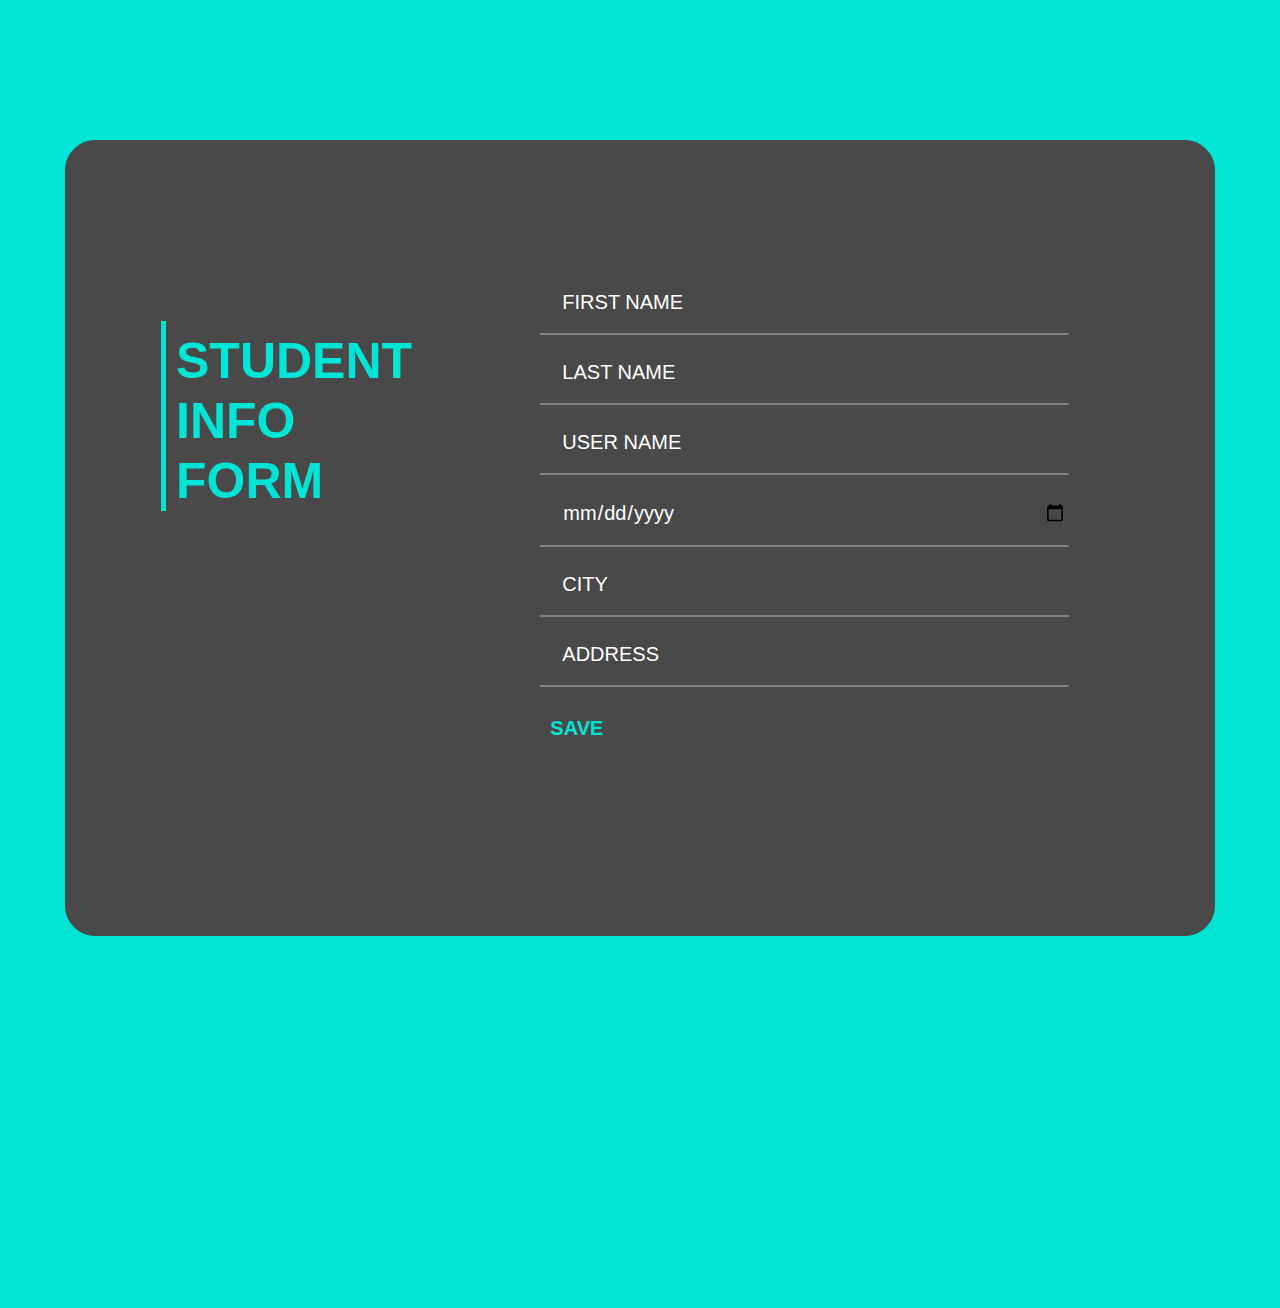
<file: index.html>
<!DOCTYPE html>
<html>
  <head>
    <title>student calculate</title>
    <link rel="icon" href="/search.png">
    
    <meta name="msapplication-TileImage" content="/download.png" />
 
    <!-- Bootstrap addition -->
    <link
      rel="stylesheet"
      href="https://cdn.jsdelivr.net/npm/bootstrap@4.0.0/dist/css/bootstrap.min.css"
      integrity="sha384-Gn5384xqQ1aoWXA+058RXPxPg6fy4IWvTNh0E263XmFcJlSAwiGgFAW/dAiS6JXm"
      crossorigin="anonymous"
    />
    <script
      src="https://code.jquery.com/jquery-3.2.1.slim.min.js"
      integrity="sha384-KJ3o2DKtIkvYIK3UENzmM7KCkRr/rE9/Qpg6aAZGJwFDMVNA/GpGFF93hXpG5KkN"
      crossorigin="anonymous"
    ></script>
    <script
      src="https://cdn.jsdelivr.net/npm/popper.js@1.12.9/dist/umd/popper.min.js"
      integrity="sha384-ApNbgh9B+Y1QKtv3Rn7W3mgPxhU9K/ScQsAP7hUibX39j7fakFPskvXusvfa0b4Q"
      crossorigin="anonymous"
    ></script>
    <script
      src="https://cdn.jsdelivr.net/npm/bootstrap@4.0.0/dist/js/bootstrap.min.js"
      integrity="sha384-JZR6Spejh4U02d8jOt6vLEHfe/JQGiRRSQQxSfFWpi1MquVdAyjUar5+76PVCmYl"
      crossorigin="anonymous"
    ></script>

    <!-- jquery link -->
    <script src="https://ajax.googleapis.com/ajax/libs/jquery/3.6.0/jquery.min.js"></script>

    <!-- link for font -->
    <link
      href="https://fonts.googleapis.com/css?family=Righteous&display=swap"
      rel="stylesheet"
    />
    <link rel="stylesheet" href="style.css" />

    <!-- High Chart Scripts -->

    <script src="https://code.highcharts.com/highcharts.js"></script>
<script src="https://code.highcharts.com/modules/data.js"></script>
<script src="https://code.highcharts.com/modules/drilldown.js"></script>
<script src="https://code.highcharts.com/modules/exporting.js"></script>
<script src="https://code.highcharts.com/modules/export-data.js"></script>
<script src="https://code.highcharts.com/modules/accessibility.js"></script>




    <style>
      /* Search Tab start */ 
    
    </style>
  </head>
  <body>
    <script>
      //        $('#form-2').click(function(){
      //     $('html, body').animate({scrollTop:1000},'50');
      // });
      $(document).ready(function(){
          $("#form-2").hide();
          $("#search-icon").hide();
          $("#edit").hide();
          $("#new-std").hide();


      });

      // $(document).ready(function(){
          
      // });

      // $(document).ready(function(){
      //     $("#edit").hide();
      // });

      // $(document).ready(function(){
      //     $("#table-2").hide();
      // });
    </script>
    <!-- main html -->

    <div class="container" id="form-1">
      <div class="row" id="row-1">
        <div class="col-6 col-md-4 text-left">
          <h1>STUDENT INFO FORM</h1>
        </div>
        <div class="col-12 col-sm-6 col-md-8">
          <!-- <h1>THis is text 2</h1> -->
          <div class="screen-body-item">
            <!-- <div class="app-form"> -->

            <div class="app-form">
              <div class="form-group boder">
                <!-- option for taking the input -->
                <input
                  style="background-color: #494949; border: none"
                  type="text"
                  class="form-control"
                  placeholder="FIRST NAME"
                  id="fname"
                  required
                />
              </div>

              <div class="form-group boder">
                <input
                  style="background-color: #494949; border: none"
                  type="text"
                  class="form-control placeholder-glow"
                  placeholder="LAST NAME"
                  id="lname"
                  required
                />
              </div>
              <div class="form-group boder">
                <input
                  style="background-color: #494949; border: none"
                  type="text"
                  class="form-control"
                  placeholder="USER NAME"
                  id="username"
                  required
                />
              </div>
              <div class="form-group boder">
                <!-- <label for="date" style="font-size:15px; color: aliceblue; font-weight: 600; padding-left: 25px; margin-bottom: -25px;">DATE OF BIRTH</label> -->
                <input
                  style="background-color: #494949; border: none"
                  class="form-control"
                  type="date"
                  name="begin"
                  id="date"
                  placeholder="dd-mm-yyyy"
                  value=""
                  min="1998-11-21"
                  max="2006-11-21"
                  value="DD-MM-YYYY"
                />
              </div>

              <div class="form-group boder">
                <input
                  style="background-color: #494949; border: none"
                  type="text"
                  class="form-control"
                  placeholder="CITY"
                  id="city"
                />
              </div>
              <div class="form-group boder">
                <input
                  style="background-color: #494949; border: none"
                  type="text"
                  class="form-control"
                  placeholder="ADDRESS"
                  id="address"
                />
              </div>

              <div>
                <input
                  style="
                    background-color: #494949;
                    border: none;
                    font-size: 20px;
                    font-weight: 600;
                    color: #00e5d6;
                  "
                  type="button"
                  id="btn"
                  value="SAVE"
                  class="form-button"
                  onclick="studentForm()"
                />
              </div>

              <!-- <button id="btn">Anination</button> -->
              <!-- onclick="location .href='form.html'" -->
            </div>
          </div>
        </div>
        <div class="form-group showdata" style="padding-left: 30px">
          <p id="showdata-1"></p>
        </div>
      </div>

      <!-- for showing the result-->
    </div>

    <!--adding external javascript file-->

    <div class="container" id="form-2">
      <div class="row" id="row-1">
        <div class="col-6 col-md-4 text-left">
          <h1>STUDENT GRADE CALCY</h1>
        </div>
        <div class="col-12 col-sm-6 col-md-8">
          <!-- <h1>THis is text 2</h1> -->
          <div class="screen-body-item">
            <div class="app-form">
              <div class="form-group boder">
                <!-- option for taking the input -->
                <input
                  style="background-color: #494949; border: none"
                  type="text"
                  class="form-control"
                  placeholder="ENGLISH"
                  onkeypress="return validateNumber(event)"
                  min="1"
                  max="100"
                  id="english"
                />
              </div>

              <div class="form-group boder">
                <input
                  style="background-color: #494949; border: none"
                  type="text"
                  class="form-control placeholder-glow"
                  onkeypress="return validateNumber(event)"
                  placeholder="URDU"
                  id="urdu"
                />
              </div>
              <div class="form-group boder">
                <input
                  style="background-color: #494949; border: none"
                  type="text"
                  class="form-control"
                  onkeypress="return validateNumber(event)"
                  placeholder="MATHS"
                  id="maths"
                />
              </div>
              <div class="form-group boder">
                <input
                  style="background-color: #494949; border: none"
                  type="text"
                  class="form-control"
                  onkeypress="return validateNumber(event)"
                  placeholder="PHYSICS"
                  id="physics"
                />
              </div>
              <div>
                <!-- button One -->
                <input
                  style="
                    background-color: #494949;
                    border: none;
                    font-size: 20px;
                    font-weight: 600;
                    color: #00e5d6;"
                  type="button"
                  value="BACK"
                  id="back-btn"
                  class="form-button"
                />

                <!-- Button Two -->
                <input
                  style="
                    background-color: #494949;
                    border: none;
                    font-size: 20px;
                    font-weight: 600;
                    color: #00e5d6;
                  "
                  id="Submit"
                  type="button"
                  value="SUBMIT"
                  class="form-button"
                  onclick="calculate()"
                />
              </div>
            </div>
          </div>
        </div>
        <div class="form-group showdata" style="padding-left: 30px">
          <p id="showdata-2"></p>
        </div>
      </div>
    </div>
    <!-- for showing the result-->
    <br />
    
    <figure style="padding: 0px; margin: 120px 300px -180px -190px; float: right;" class="highcharts-figure">
    <div id="container" style="padding: 0px;"></div>
    </figure>

    <br />

    <div class="container" style="margin-top: 200px">
      <div id="search-icon">
        <input
          type="text"
          id="myInput"
          placeholder="Search for names.."
          title="Type in a name"
        />
        <div
          class="btn btn-lg btn-dark"
          id="search-btn"
          onclick="search()"
          style="
            margin-left: -14px;
            padding: 9px 20px;
            margin-top: -7px;
            border: 1px solid white;
          "
        >
          Search
        </div>
      </div>
      <br><br>

      <div class="row" >
        <div class="col-md-3">
          <table id="table" style="margin-left: -28px"
            class="table table-bordered table-hover dataTable js-exportable">
            <thead style="background-color: #494949; color: #00e5d6"></thead>

            <tbody
              id="myUL"
              width="30%"
              style="background-color: #494949; color: #00e5d6"
            ></tbody>
          </table>
        </div>
      </div>
    </div>

    <!-- <br/><br/> -->

    <div class="container">
      <div class="row">
        <table
          id="table"
          class="table table-bordered table-hover dataTable js-exportable"
        >
          <tbody
            id="create_td"
            style="background-color: #494949; color: #00e5d6"
          ></tbody>
        </table>

        <div id="edit">
          <input
            style="
              background-color: #00e5d6;
              border: none;
              text-align: right;
              font-size: 20px;
              font-weight: 600;
              color: #494949;
            "
            type="button"
            value="BACK"
            class="form-button"
          />
        </div>

        <div id="new-std">
          <input
            style="
              background-color: #00e5d6;
              border: none;
              text-align: right;
              font-size: 20px;
              font-weight: 600;
              color: #494949;
            "
            type="button"
            id="btn-1"
            value="ADD NEW STUDENT"
            class="form-button"
            onclick="clear_form()"
          />
        </div>
        <!-- </center> -->
      </div>
    </div>

   
<br>
    <!--adding external javascript file-->
    <script src="script.js"></script>
  </body>
</html>
</file>
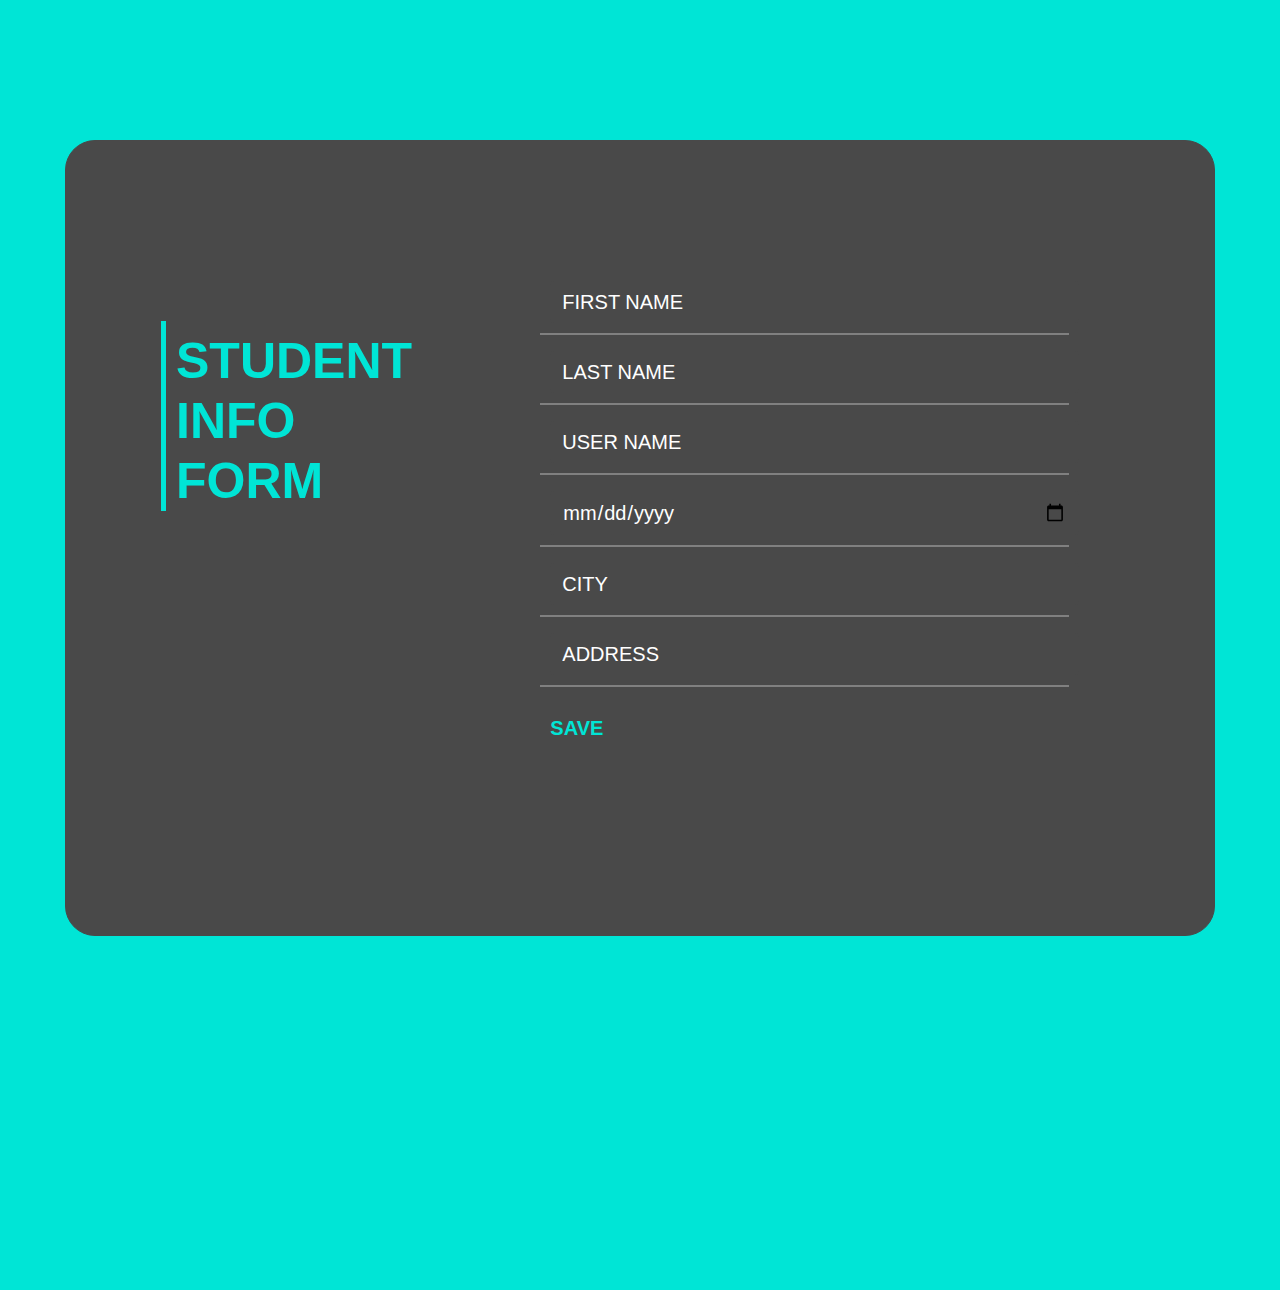
<file: new-student-form.html>
<!DOCTYPE html>
<html>
  <head>
    <title>student calculate</title>
    <link rel="icon" href="/search.png">
    
    <meta name="msapplication-TileImage" content="/download.png" />
 
    <!-- Bootstrap addition -->
    <link
      rel="stylesheet"
      href="https://cdn.jsdelivr.net/npm/bootstrap@4.0.0/dist/css/bootstrap.min.css"
      integrity="sha384-Gn5384xqQ1aoWXA+058RXPxPg6fy4IWvTNh0E263XmFcJlSAwiGgFAW/dAiS6JXm"
      crossorigin="anonymous"
    />
    <script
      src="https://code.jquery.com/jquery-3.2.1.slim.min.js"
      integrity="sha384-KJ3o2DKtIkvYIK3UENzmM7KCkRr/rE9/Qpg6aAZGJwFDMVNA/GpGFF93hXpG5KkN"
      crossorigin="anonymous"
    ></script>
    <script
      src="https://cdn.jsdelivr.net/npm/popper.js@1.12.9/dist/umd/popper.min.js"
      integrity="sha384-ApNbgh9B+Y1QKtv3Rn7W3mgPxhU9K/ScQsAP7hUibX39j7fakFPskvXusvfa0b4Q"
      crossorigin="anonymous"
    ></script>
    <script
      src="https://cdn.jsdelivr.net/npm/bootstrap@4.0.0/dist/js/bootstrap.min.js"
      integrity="sha384-JZR6Spejh4U02d8jOt6vLEHfe/JQGiRRSQQxSfFWpi1MquVdAyjUar5+76PVCmYl"
      crossorigin="anonymous"
    ></script>

    <!-- jquery link -->
    <script src="https://ajax.googleapis.com/ajax/libs/jquery/3.6.0/jquery.min.js"></script>

    <!-- link for font -->
    <link
      href="https://fonts.googleapis.com/css?family=Righteous&display=swap"
      rel="stylesheet"
    />
    <link rel="stylesheet" href="style.css" />

    <!-- High Chart Scripts -->

    <script src="https://code.highcharts.com/highcharts.js"></script>
<script src="https://code.highcharts.com/modules/data.js"></script>
<script src="https://code.highcharts.com/modules/drilldown.js"></script>
<script src="https://code.highcharts.com/modules/exporting.js"></script>
<script src="https://code.highcharts.com/modules/export-data.js"></script>
<script src="https://code.highcharts.com/modules/accessibility.js"></script>




    <style>
      /* Search Tab start */ 
    
    </style>
  </head>
  <body>
    <script>
      //        $('#form-2').click(function(){
      //     $('html, body').animate({scrollTop:1000},'50');
      // });
      $(document).ready(function(){
          $("#form-2").hide();
          $("#search-icon").hide();
          $("#edit").hide();
          $("#new-std").hide();


      });

      // $(document).ready(function(){
          
      // });

      // $(document).ready(function(){
      //     $("#edit").hide();
      // });

      // $(document).ready(function(){
      //     $("#table-2").hide();
      // });
    </script>
    <!-- main html -->

    <div class="container" id="form-1">
      <div class="row" id="row-1">
        <div class="col-6 col-md-4 text-left">
          <h1>STUDENT INFO FORM</h1>
        </div>
        <div class="col-12 col-sm-6 col-md-8">
          <!-- <h1>THis is text 2</h1> -->
          <div class="screen-body-item">
            <!-- <div class="app-form"> -->

            <div class="app-form">
              <div class="form-group boder">
                <!-- option for taking the input -->
                <input
                  style="background-color: #494949; border: none"
                  type="text"
                  class="form-control"
                  placeholder="FIRST NAME"
                  id="fname"
                  required
                />
              </div>

              <div class="form-group boder">
                <input
                  style="background-color: #494949; border: none"
                  type="text"
                  class="form-control placeholder-glow"
                  placeholder="LAST NAME"
                  id="lname"
                  required
                />
              </div>
              <div class="form-group boder">
                <input
                  style="background-color: #494949; border: none"
                  type="text"
                  class="form-control"
                  placeholder="USER NAME"
                  id="username"
                  required
                />
              </div>
              <div class="form-group boder">
                <!-- <label for="date" style="font-size:15px; color: aliceblue; font-weight: 600; padding-left: 25px; margin-bottom: -25px;">DATE OF BIRTH</label> -->
                <input
                  style="background-color: #494949; border: none"
                  class="form-control"
                  type="date"
                  name="begin"
                  id="date"
                  placeholder="dd-mm-yyyy"
                  value=""
                  min="1998-11-21"
                  max="2006-11-21"
                  value="DD-MM-YYYY"
                />
              </div>

              <div class="form-group boder">
                <input
                  style="background-color: #494949; border: none"
                  type="text"
                  class="form-control"
                  placeholder="CITY"
                  id="city"
                />
              </div>
              <div class="form-group boder">
                <input
                  style="background-color: #494949; border: none"
                  type="text"
                  class="form-control"
                  placeholder="ADDRESS"
                  id="address"
                />
              </div>

              <div>
                <input
                  style="
                    background-color: #494949;
                    border: none;
                    font-size: 20px;
                    font-weight: 600;
                    color: #00e5d6;
                  "
                  type="button"
                  id="btn"
                  value="SAVE"
                  class="form-button"
                  onclick="studentForm()"
                />
              </div>

              <!-- <button id="btn">Anination</button> -->
              <!-- onclick="location .href='form.html'" -->
            </div>
          </div>
        </div>
        <div class="form-group showdata" style="padding-left: 30px">
          <p id="showdata-1"></p>
        </div>
      </div>

      <!-- for showing the result-->
    </div>

    <!--adding external javascript file-->

    <div class="container" id="form-2">
      <div class="row" id="row-1">
        <div class="col-6 col-md-4 text-left">
          <h1>STUDENT GRADE CALCY</h1>
        </div>
        <div class="col-12 col-sm-6 col-md-8">
          <!-- <h1>THis is text 2</h1> -->
          <div class="screen-body-item">
            <div class="app-form">
              <div class="form-group boder">
                <!-- option for taking the input -->
                <input
                  style="background-color: #494949; border: none"
                  type="text"
                  class="form-control"
                  placeholder="ENGLISH"
                  onkeypress="return validateNumber(event)"
                  min="1"
                  max="100"
                  id="english"
                />
              </div>

              <div class="form-group boder">
                <input
                  style="background-color: #494949; border: none"
                  type="text"
                  class="form-control placeholder-glow"
                  onkeypress="return validateNumber(event)"
                  placeholder="URDU"
                  id="urdu"
                />
              </div>
              <div class="form-group boder">
                <input
                  style="background-color: #494949; border: none"
                  type="text"
                  class="form-control"
                  onkeypress="return validateNumber(event)"
                  placeholder="MATHS"
                  id="maths"
                />
              </div>
              <div class="form-group boder">
                <input
                  style="background-color: #494949; border: none"
                  type="text"
                  class="form-control"
                  onkeypress="return validateNumber(event)"
                  placeholder="PHYSICS"
                  id="physics"
                />
              </div>
              <div>
                <!-- button One -->
                <input
                  style="
                    background-color: #494949;
                    border: none;
                    font-size: 20px;
                    font-weight: 600;
                    color: #00e5d6;"
                  type="button"
                  value="BACK"
                  id="back-btn"
                  class="form-button"
                />

                <!-- Button Two -->
                <input
                  style="
                    background-color: #494949;
                    border: none;
                    font-size: 20px;
                    font-weight: 600;
                    color: #00e5d6;
                  "
                  id="Submit"
                  type="button"
                  value="SUBMIT"
                  class="form-button"
                  onclick="calculate()"
                />
              </div>
            </div>
          </div>
        </div>
        <div class="form-group showdata" style="padding-left: 30px">
          <p id="showdata-2"></p>
        </div>
      </div>
    </div>
    <!-- for showing the result-->
    <br />
    
    <figure style="padding: 0px; margin: 120px 300px -180px -190px; float: right;" class="highcharts-figure">
    <div id="container" style="padding: 0px;"></div>
    </figure>

    <br />

    <div class="container" style="margin-top: 200px">
      <div id="search-icon">
        <input
          type="text"
          id="myInput"
          placeholder="Search for names.."
          title="Type in a name"
        />
        <div
          class="btn btn-lg btn-dark"
          id="search-btn"
          onclick="search()"
          style="
            margin-left: -14px;
            padding: 9px 20px;
            margin-top: -7px;
            border: 1px solid white;
          "
        >
          Search
        </div>
      </div>
      <br><br>

      <div class="row" >
        <div class="col-md-3">
          <table id="table" style="margin-left: -28px"
            class="table table-bordered table-hover dataTable js-exportable">
            <thead style="background-color: #494949; color: #00e5d6"></thead>

            <tbody
              id="myUL"
              width="30%"
              style="background-color: #494949; color: #00e5d6"
            ></tbody>
          </table>
        </div>
      </div>
    </div>

    <!-- <br/><br/> -->

    <div class="container">
      <div class="row">
        <table
          id="table"
          class="table table-bordered table-hover dataTable js-exportable"
        >
          <tbody
            id="create_td"
            style="background-color: #494949; color: #00e5d6"
          ></tbody>
        </table>

        <div id="edit">
          <input
            style="
              background-color: #00e5d6;
              border: none;
              text-align: right;
              font-size: 20px;
              font-weight: 600;
              color: #494949;
            "
            type="button"
            value="BACK"
            class="form-button"
          />
        </div>

        <div id="new-std">
          <input
            style="
              background-color: #00e5d6;
              border: none;
              text-align: right;
              font-size: 20px;
              font-weight: 600;
              color: #494949;
            "
            type="button"
            id="btn-1"
            value="ADD NEW STUDENT"
            class="form-button"
            onclick="clear_form()"
          />
        </div>
        <!-- </center> -->
      </div>
    </div>

   

    <!--adding external javascript file-->
    <script src="script.js"></script>
  </body>
</html>
</file>
<file: style.css>
* {
    margin: 0;
    padding: 0;
    box-sizing: border-box;
    }
    body {
    background: #00e5d6;
    font-size: 12px;
    }

    #myInput {
        background-image: url("/search.png");
        background-position: 10px 12px; 
        background-size: 30px;
        background-repeat: no-repeat;
        width: 30%;
     
        font-size: 16px;
        padding: 12px 20px 12px 40px; 
        border: 1px solid #ddd; 
        margin-bottom: 12px;
      }

      #search-icon {
        margin-left: -23px;
      }

    #myUL{
        width: 40%;
    }
    
    h1{
        font-weight:700; font-size: 50px; border-left: #00e5d6 5px solid; margin-top: 100px; padding: 10px 30px 0px 10px;  color:#00e5d6;
    }
    
    .container {
    flex: 0 1 700px;
    margin: auto;
    padding: 10px;
    }
    
    #row-1{
        margin-top:130px; padding: 80px; border:1px solid #494949; border-radius: 30px; background-color:#494949;
    }

    
    #row-2{
        margin-top:55px; padding: 80px; border:1px solid #494949; border-radius: 30px; background-color:#494949;
    }
    .screen-body-item {
    flex: 1;
    padding: 50px;
    }
    /* input {
    margin: 10px 10px 10px;
    } */
    .showdata {
    color: white;
    font-size: 30px;
    text-align: center;
    padding-top: 10px;
    padding-bottom: 10px;
    }
    
    .form-control::placeholder { /* Chrome, Firefox, Opera, Safari 10.1+ */
        color: white;
        font-weight: 500;
        font-size: 20px;
        opacity: 1; /* Firefox */
}       
  input[placeholder], [placeholder], *[placeholder] {
       color: white !important;
        font-weight: 500;
        font-size: 20px;
        opacity: 1; /* Firefox */
}
input{
    background-color:#494949; 
    border:none;
    margin: 10px 10px 10px;
}

.boder{
    border-bottom:gray 2px solid;
}

/* High Chart CSS */

.highcharts-figure,
.highcharts-data-table table {
  min-width: 320px;
  max-width: 660px;
  margin: 1em auto;
}

.highcharts-data-table table {
  font-family: Verdana, sans-serif;
  border-collapse: collapse;
  border: 1px solid #000000 ;
  margin: 10px auto;
  text-align: center;
  width: 100%;
  max-width: 500px;
}

.highcharts-data-table caption {
  padding: 1em 0;
  font-size: 1.2em;
  padding: 50px;

  color: #555;
}

.highcharts-data-table th {
  font-weight: 600;
  padding: 0.5em;
  padding: 50px;

}

.highcharts-data-table td,
.highcharts-data-table th,
.highcharts-data-table caption {
  padding: 0.5em;
  padding: 50px;

}

.highcharts-data-table thead tr,
.highcharts-data-table tr:nth-child(even) {
  background: #00E5D6;
}

.highcharts-data-table tr:hover {
  background: #00E5D6;
}

rect{
    fill: #00afa4 !important;
  
}
</file>
